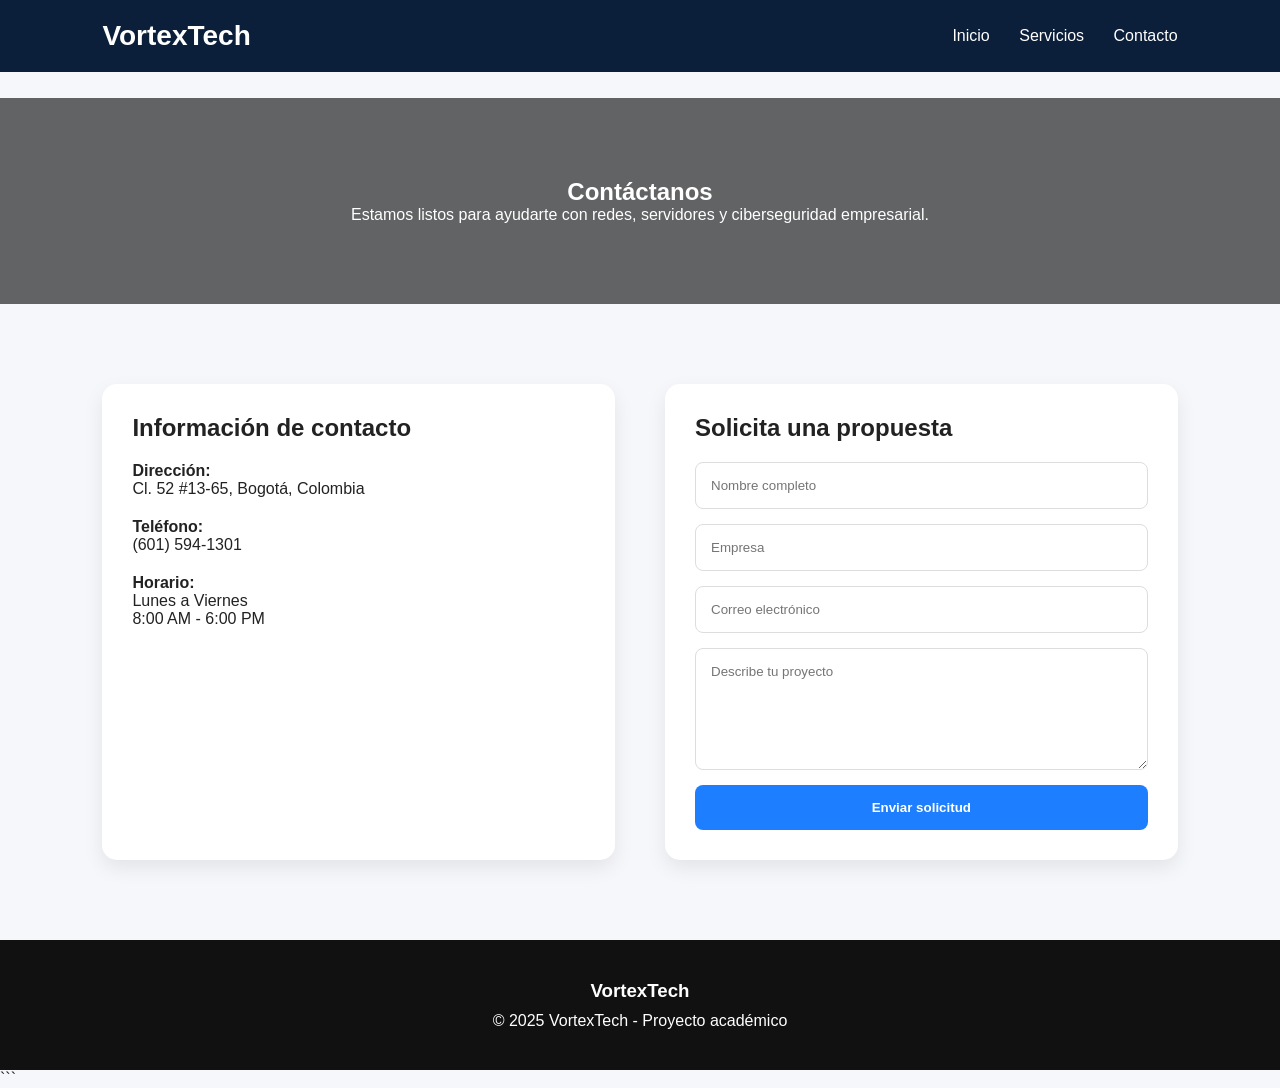
<file: contacto.html>
```html
<!DOCTYPE html>
<html lang="es">
<head>
<meta charset="UTF-8">
<meta name="viewport" content="width=device-width, initial-scale=1.0">

<title>Contacto | VortexTech</title>

<link rel="stylesheet" href="style.css">
</head>
<body>

<header>
    <div class="logo">VortexTech</div>

    <nav>
        <a href="index.html">Inicio</a>
        <a href="index.html#servicios">Servicios</a>
        <a href="contacto.html">Contacto</a>
    </nav>
</header>

<section class="contact-hero image-contact">

    <h1>Contáctanos</h1>

    <p>
        Estamos listos para ayudarte con redes,
        servidores y ciberseguridad empresarial.
    </p>

</section>

<section class="contact-container">

    <div class="contact-info">

        <h2>Información de contacto</h2>

        <p>
            <strong>Dirección:</strong><br>
            Cl. 52 #13-65, Bogotá, Colombia
        </p>

        <p>
            <strong>Teléfono:</strong><br>
            (601) 594-1301
        </p>

        <p>
            <strong>Horario:</strong><br>
            Lunes a Viernes<br>
            8:00 AM - 6:00 PM
        </p>

    </div>

    <div class="contact-form">

        <h2>Solicita una propuesta</h2>

        <form>

            <input type="text" placeholder="Nombre completo">

            <input type="text" placeholder="Empresa">

            <input type="email" placeholder="Correo electrónico">

            <textarea rows="6" placeholder="Describe tu proyecto"></textarea>

            <button type="button">
                Enviar solicitud
            </button>

        </form>

    </div>

</section>

<footer>

    <h3>VortexTech</h3>

    <p>
        © 2025 VortexTech - Proyecto académico
    </p>

</footer>

</body>
</html>
```
</file>
<file: style.css>
*{
    margin:0;
    padding:0;
    box-sizing:border-box;
    font-family:Segoe UI, sans-serif;
}

html{
    scroll-behavior:smooth;
}

body{
    background:#f5f7fa;
    color:#222;
}

header{
    position:fixed;
    top:0;
    width:100%;
    background:#0b1f3a;
    padding:20px 8%;
    display:flex;
    justify-content:space-between;
    align-items:center;
    z-index:1000;
}

.logo{
    color:white;
    font-size:28px;
    font-weight:700;
}

nav a{
    color:white;
    text-decoration:none;
    margin-left:25px;
    font-weight:500;
}

nav a:hover{
    opacity:.8;
}

.hero{
    min-height:100vh;
    background:
    linear-gradient(rgba(0,0,0,.55), rgba(0,0,0,.55)),
    url('https://images.unsplash.com/photo-1516321318423-f06f85e504b3?w=1600');
    background-size:cover;
    background-position:center;
    display:flex;
    justify-content:center;
    align-items:center;
    text-align:center;
    padding:40px;
}

.hero-content{
    max-width:800px;
    color:white;
}

.hero h1{
    font-size:60px;
    margin-bottom:20px;
}

.hero p{
    font-size:20px;
    margin-bottom:30px;
}

.btn{
    display:inline-block;
    background:#1d7fff;
    color:white;
    text-decoration:none;
    padding:15px 30px;
    border-radius:8px;
    font-weight:bold;
}

.services{
    padding:100px 8%;
}

.services h2{
    text-align:center;
    margin-bottom:50px;
    font-size:40px;
}

.cards{
    display:grid;
    grid-template-columns:repeat(auto-fit,minmax(280px,1fr));
    gap:30px;
}

.card{
    background:white;
    border-radius:15px;
    overflow:hidden;
    box-shadow:0 8px 20px rgba(0,0,0,.08);
}

.card img{
    width:100%;
    height:220px;
    object-fit:cover;
}

.card h3{
    padding:20px;
}

.card p{
    padding:0 20px 25px;
}

.about{
    background:#0b1f3a;
    color:white;
    padding:100px 8%;
    text-align:center;
}

.about h2{
    font-size:42px;
    margin-bottom:20px;
}

.about p{
    max-width:900px;
    margin:auto;
    line-height:1.8;
}

.testimonial{
    padding:100px 8%;
    text-align:center;
}

.testimonial h2{
    margin-bottom:30px;
}

blockquote{
    max-width:800px;
    margin:auto;
    font-size:22px;
    font-style:italic;
}

.contact-hero{
    margin-top:80px;
    background:#0b1f3a;
    color:white;
    text-align:center;
    padding:80px 20px;
}

.contact-container{
    padding:80px 8%;
    display:grid;
    grid-template-columns:1fr 1fr;
    gap:50px;
}

.contact-info,
.contact-form{
    background:white;
    padding:30px;
    border-radius:15px;
    box-shadow:0 8px 20px rgba(0,0,0,.08);
}

.contact-info h2,
.contact-form h2{
    margin-bottom:20px;
}

.contact-info p{
    margin-bottom:20px;
}

input,
textarea{
    width:100%;
    padding:15px;
    margin-bottom:15px;
    border:1px solid #ddd;
    border-radius:8px;
}

button{
    width:100%;
    padding:15px;
    border:none;
    background:#1d7fff;
    color:white;
    border-radius:8px;
    cursor:pointer;
    font-weight:bold;
}

footer{
    background:#111;
    color:white;
    text-align:center;
    padding:40px 20px;
}

footer h3{
    margin-bottom:10px;
}

@media(max-width:768px){

.hero h1{
    font-size:38px;
}

.contact-container{
    grid-template-columns:1fr;
}

header{
    flex-direction:column;
    gap:15px;
}

nav a{
    margin:0 10px;
}
}
.image-contact{
    background:
    linear-gradient(rgba(0,0,0,.6), rgba(0,0,0,.6)),
    url('https://images.unsplash.com/photo-1451187580459-43490279c0fa?w=1600');
    background-size:cover;
    background-position:center;
}
</file>
